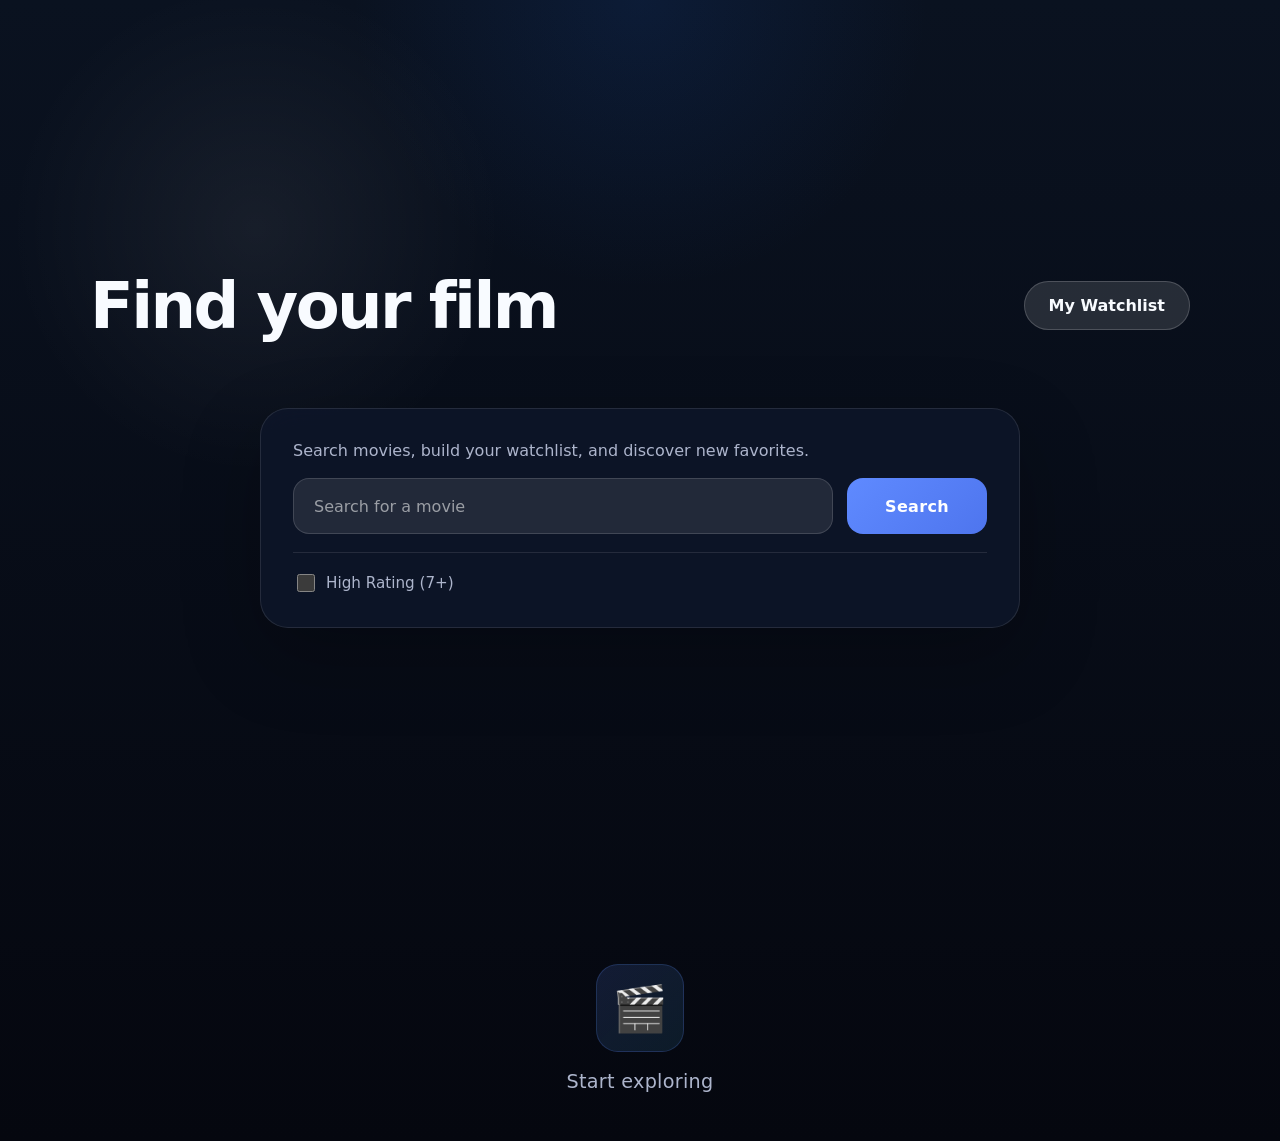
<file: index.html>
<!DOCTYPE html>
<html lang="en">
<head>
  <meta charset="UTF-8" />
  <meta name="viewport" content="width=device-width, initial-scale=1.0" />
  <title>Movie Suggestions</title>
  <link rel="stylesheet" href="style.css" />
</head>
<body>
  <div id="offline-banner" class="offline-banner">Your internet is turned off</div>
  <main class="hero">
    <div class="hero__content">
      <header class="hero__header">
        <h1 class="hero__title">Find your film</h1>
        <a class="watchlist-btn" href="watchlist.html">My Watchlist</a>
      </header>
      <section class="search-card">
        <p>Search movies, build your watchlist, and discover new favorites.</p>
        <form class="search-form">
          <label class="visually-hidden" for="movie-search">Search for a movie</label>
          <input
            id="movie-search"
            class="search-input"
            type="search"
            placeholder="Search for a movie"
            autocomplete="off"
          />
          <button type="submit" class="search-button">Search</button>
        </form>
        <div class="filter-controls">
          <label class="filter-checkbox">
            <input type="checkbox" id="high-rating-filter" />
            <span>High Rating (7+)</span>
          </label>
        </div>
      </section>

      <section class="search-results hidden" id="results">
        <div class="movie-results" id="movie-list"></div>
      </section>
    </div>
  </main>

  <section class="empty-state" id="empty-state">
    <div class="empty-state__icon"></div>
    <p>Start exploring</p>
  </section>

  <script src="script.js"></script>
</body>
</html>
</file>
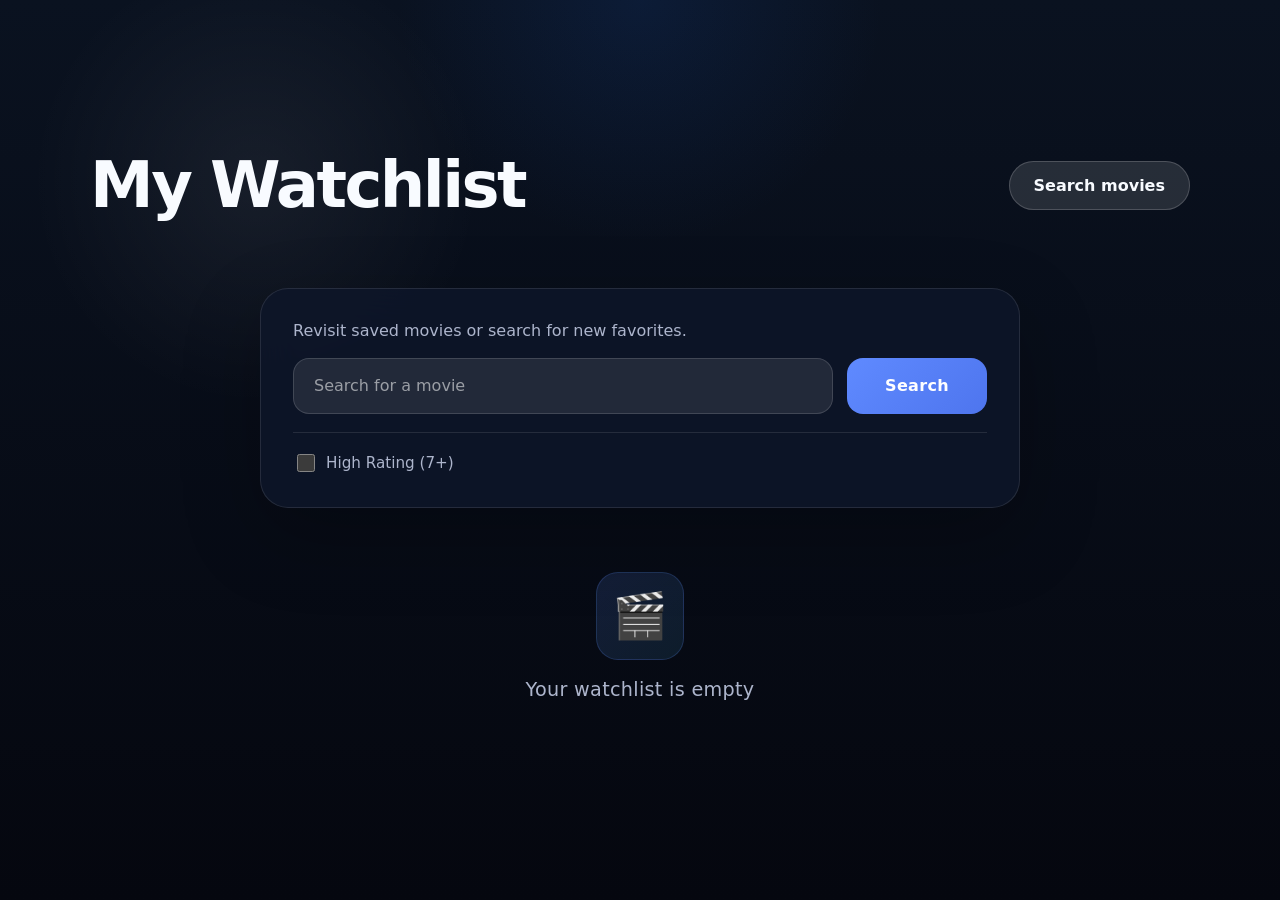
<file: watchlist.html>
<!DOCTYPE html>
<html lang="en">
<head>
  <meta charset="UTF-8" />
  <meta name="viewport" content="width=device-width, initial-scale=1.0" />
  <title>My Watchlist</title>
  <link rel="stylesheet" href="style.css" />
</head>
<body>
  <div id="offline-banner" class="offline-banner">Your internet is turned off</div>
  <main class="hero">
    <div class="hero__content">
      <header class="hero__header">
        <h1 class="hero__title">My Watchlist</h1>
        <a class="watchlist-btn" href="index.html">Search movies</a>
      </header>

      <section class="search-card">
        <p>Revisit saved movies or search for new favorites.</p>
        <form class="search-form" id="search-form">
          <label class="visually-hidden" for="movie-search">Search for a movie</label>
          <input
            id="movie-search"
            class="search-input"
            type="search"
            placeholder="Search for a movie"
            autocomplete="off"
          />
          <button type="submit" class="search-button">Search</button>
        </form>
        <div class="filter-controls">
          <label class="filter-checkbox">
            <input type="checkbox" id="high-rating-filter" />
            <span>High Rating (7+)</span>
          </label>
        </div>
      </section>

      <section class="search-results hidden" id="results">
        <div class="movie-results" id="movie-list"></div>
      </section>

      <section class="watchlist-placeholder empty-state" id="empty-state">
        <div class="empty-state__icon"></div>
        <p>Your watchlist is empty</p>
      </section>
    </div>
  </main>

  <script src="script.js"></script>
</body>
</html>
</file>
<file: style.css>
:root {
  color-scheme: dark;
  --bg: #080b12;
  --surface: rgba(12, 18, 31, 0.92);
  --surface-strong: rgba(255, 255, 255, 0.12);
  --text: #f8fbff;
  --muted: #adb5cc;
  --accent: #5f8aff;
  --accent-strong: #4e75ee;
  --border: rgba(255, 255, 255, 0.14);
}

* {
  box-sizing: border-box;
}

html, body {
  margin: 0;
  min-height: 100%;
  font-family: Inter, system-ui, -apple-system, BlinkMacSystemFont, "Segoe UI", sans-serif;
  color: var(--text);
  background: radial-gradient(circle at top, rgba(22, 72, 157, 0.18), transparent 22%),
    radial-gradient(circle at 20% 20%, rgba(255, 255, 255, 0.06), transparent 18%),
    linear-gradient(180deg, #0a1220 0%, #05070f 100%);
}

body {
  overflow-x: hidden;
}

img {
  max-width: 100%;
  display: block;
}

button,
input {
  font: inherit;
}

button {
  cursor: pointer;
}

.visually-hidden {
  position: absolute;
  width: 1px;
  height: 1px;
  padding: 0;
  border: 0;
  clip: rect(0, 0, 0, 0);
  clip-path: inset(50%);
  overflow: hidden;
  white-space: nowrap;
}

.offline-banner {
  position: fixed;
  top: 0;
  left: 0;
  right: 0;
  background: #ff4444;
  color: white;
  text-align: center;
  padding: 12px;
  font-weight: 600;
  z-index: 1000;
  display: none;
  box-shadow: 0 2px 8px rgba(0, 0, 0, 0.3);
}

.offline .hero {
  margin-top: 48px;
}

.hero {
  position: relative;
  min-height: 100vh;
  padding: 36px 24px 32px;
  display: grid;
  align-items: center;
  margin-top: 0;
}

.hero::before {
  content: "";
  position: absolute;
  inset: 0;
  background: linear-gradient(180deg, rgba(2, 6, 16, 0.62), rgba(2, 6, 16, 0.92) 65%),
    url('https://images.unsplash.com/photo-1517604931442-7c0b8ff4d6f7?auto=format&fit=crop&w=1600&q=80') center/cover no-repeat;
  filter: brightness(0.65);
  z-index: -2;
}

.hero::after {
  content: "";
  position: absolute;
  inset: 0;
  background: radial-gradient(circle at top left, rgba(95, 138, 255, 0.18), transparent 22%),
    radial-gradient(circle at bottom right, rgba(79, 198, 255, 0.1), transparent 26%);
  z-index: -1;
}

.hero__content {
  max-width: 1100px;
  width: 100%;
  margin: 0 auto;
}

.hero__header {
  display: flex;
  justify-content: space-between;
  align-items: center;
  gap: 18px;
  margin-bottom: 72px;
  flex-wrap: wrap;
  animation: slideInDown 700ms ease-out;
}

@keyframes slideInDown {
  0% {
    opacity: 0;
    transform: translateY(-30px);
  }
  100% {
    opacity: 1;
    transform: translateY(0);
  }
}

.hero__title {
  margin: 0;
  font-size: clamp(3.5rem, 5vw, 5.5rem);
  line-height: 0.95;
  letter-spacing: -0.04em;
}

.watchlist-btn {
  display: inline-flex;
  align-items: center;
  justify-content: center;
  padding: 14px 24px;
  border-radius: 999px;
  background: rgba(255, 255, 255, 0.12);
  border: 1px solid rgba(255, 255, 255, 0.18);
  color: var(--text);
  text-decoration: none;
  font-weight: 600;
  transition: transform 180ms ease, background 180ms ease, border-color 180ms ease;
}

.watchlist-btn:hover {
  transform: translateY(-1px);
  background: rgba(95, 138, 255, 0.16);
  border-color: rgba(95, 138, 255, 0.35);
}

.watchlist-btn.navigating {
  animation: navigateOut 600ms ease forwards;
}

@keyframes navigateOut {
  0% {
    transform: scale(1);
    opacity: 1;
  }
  100% {
    transform: scale(0.8);
    opacity: 0;
  }
}

.search-card {
  width: min(100%, 760px);
  margin: 0 auto;
  padding: 32px;
  border-radius: 28px;
  background: rgba(14, 23, 42, 0.82);
  backdrop-filter: blur(18px);
  border: 1px solid rgba(255, 255, 255, 0.1);
  box-shadow: 0 28px 80px rgba(0, 0, 0, 0.24);
  animation: slideDown 600ms ease-out;
}

@keyframes slideDown {
  0% {
    opacity: 0;
    transform: translateY(-20px);
  }
  100% {
    opacity: 1;
    transform: translateY(0);
  }
}

.search-card p {
  margin: 0 0 18px;
  color: var(--muted);
}

.search-form {
  display: grid;
  grid-template-columns: 1fr auto;
  gap: 14px;
}

.search-input {
  width: 100%;
  min-height: 56px;
  padding: 0 20px;
  border: 1px solid rgba(255, 255, 255, 0.14);
  border-radius: 16px;
  background: rgba(255, 255, 255, 0.09);
  color: var(--text);
  outline: none;
}

.search-input::placeholder {
  color: rgba(255, 255, 255, 0.55);
}

.search-button {
  min-width: 140px;
  border: none;
  border-radius: 16px;
  background: linear-gradient(135deg, var(--accent), var(--accent-strong));
  color: white;
  font-weight: 700;
  letter-spacing: 0.02em;
  transition: transform 180ms ease, filter 180ms ease;
}

.search-button:hover {
  transform: translateY(-1px);
  filter: brightness(1.02);
}

.filter-controls {
  margin-top: 18px;
  padding-top: 18px;
  border-top: 1px solid rgba(255, 255, 255, 0.1);
  display: flex;
  gap: 12px;
  align-items: center;
}

.filter-checkbox {
  display: flex;
  align-items: center;
  gap: 8px;
  cursor: pointer;
  font-size: 0.95rem;
  color: var(--muted);
  transition: color 180ms ease;
}

.filter-checkbox input[type="checkbox"] {
  width: 18px;
  height: 18px;
  cursor: pointer;
  accent-color: var(--accent);
}

.filter-checkbox:hover {
  color: var(--text);
}

.empty-state {
  padding: 64px 24px 48px;
  text-align: center;
}

.empty-state__icon {
  width: 88px;
  height: 88px;
  margin: 0 auto 18px;
  border-radius: 22px;
  display: grid;
  place-items: center;
  background: linear-gradient(135deg, rgba(95, 138, 255, 0.15), rgba(79, 198, 255, 0.1));
  border: 1px solid rgba(95, 138, 255, 0.2);
  animation: float 3s ease-in-out infinite;
}

@keyframes float {
  0%, 100% {
    transform: translateY(0px);
  }
  50% {
    transform: translateY(-12px);
  }
}

.empty-state__icon::before {
  content: "🎬";
  font-size: 2.8rem;
}

.empty-state p {
  margin: 0;
  font-size: 1.2rem;
  font-weight: 500;
  color: var(--muted);
  letter-spacing: 0.3px;
}

.hidden {
  display: none !important;
}

.movie-results {
  margin-top: 32px;
  display: grid;
  gap: 24px;
}

.movie-card {
  display: grid;
  grid-template-columns: 140px 1fr;
  gap: 22px;
  padding: 24px;
  border-radius: 28px;
  background: rgba(255, 255, 255, 0.06);
  border: 1px solid rgba(255, 255, 255, 0.1);
  transition: all 400ms ease;
  animation: cardFadeIn 600ms ease-out;
}

@keyframes cardFadeIn {
  0% {
    opacity: 0;
    transform: translateY(20px);
  }
  100% {
    opacity: 1;
    transform: translateY(0);
  }
}

.movie-card:hover {
  background: rgba(255, 255, 255, 0.09);
  border-color: rgba(95, 138, 255, 0.3);
  box-shadow: 0 8px 32px rgba(95, 138, 255, 0.12);
  transform: translateY(-4px);
}

.movie-card.deleting {
  animation: deleteCard 500ms cubic-bezier(0.4, 0, 0.6, 1) forwards;
}

@keyframes deleteCard {
  0% {
    opacity: 1;
    transform: translateX(0) scale(1);
  }
  50% {
    opacity: 0.5;
  }
  100% {
    opacity: 0;
    transform: translateX(-100%) scale(0.8);
  }
}

.movie-card__poster {
  width: 100%;
  min-height: 220px;
  border-radius: 22px;
  object-fit: cover;
  background: #0a1220;
}

.movie-card__body {
  display: flex;
  flex-direction: column;
  justify-content: space-between;
}

.movie-card__header {
  display: flex;
  align-items: center;
  justify-content: space-between;
  gap: 18px;
  flex-wrap: wrap;
}

.movie-card__title {
  margin: 0;
  font-size: 1.4rem;
}

.movie-card__rating {
  color: #ffd966;
  font-weight: 700;
}

.movie-card__meta {
  display: flex;
  gap: 18px;
  flex-wrap: wrap;
  color: var(--muted);
  font-size: 0.95rem;
  margin: 14px 0 18px;
}

.movie-card__overview {
  margin: 0;
  color: rgba(248, 251, 255, 0.82);
  line-height: 1.75;
}

.movie-card__watchlist {
  margin-top: 18px;
  width: fit-content;
  border: none;
  border-radius: 999px;
  padding: 12px 18px;
  background: rgba(255, 255, 255, 0.1);
  color: var(--text);
  font-weight: 600;
  letter-spacing: 0.3px;
  transition: all 180ms ease;
  position: relative;
  overflow: hidden;
}

.movie-card__watchlist::before {
  content: '';
  position: absolute;
  top: 0;
  left: -100%;
  width: 100%;
  height: 100%;
  background: rgba(255, 255, 255, 0.1);
  transition: left 300ms ease;
}

.movie-card__watchlist:hover {
  transform: translateY(-2px);
  background: rgba(95, 138, 255, 0.25);
  box-shadow: 0 4px 12px rgba(95, 138, 255, 0.2);
}

.movie-card__watchlist:hover::before {
  left: 100%;
}

.movie-card__watchlist.saved {
  background: rgba(95, 138, 255, 0.22);
  color: #d7e2ff;
  cursor: default;
}

.movie-card__watchlist.remove {
  background: rgba(239, 83, 80, 0.2);
  color: #ffb0a5;
}

.movie-card__watchlist.remove:hover {
  background: rgba(239, 83, 80, 0.3);
  box-shadow: 0 4px 12px rgba(239, 83, 80, 0.2);
}

.movie-card__watchlist:disabled {
  opacity: 0.7;
  cursor: default;
}

@media (max-width: 720px) {
  .hero {
    padding-top: 28px;
  }

  .hero__header {
    margin-bottom: 42px;
  }

  .watchlist-btn {
    width: 100%;
  }

  .search-card {
    padding: 24px;
  }

  .search-form {
    grid-template-columns: 1fr;
  }

  .search-button {
    width: 100%;
    padding: 12px 18px;
  }

  .filter-controls {
    flex-wrap: wrap;
  }

  .movie-card {
    grid-template-columns: 1fr;
    padding: 20px;
  }

  .movie-card__poster {
    min-height: 260px;
    border-radius: 22px;
  }

  .movie-card__meta {
    gap: 12px;
  }

  .movie-card__watchlist {
    width: 100%;
    justify-content: center;
  }
}

@media (max-width: 500px) {
  .hero {
    padding: 24px 16px 28px;
  }

  .hero__title {
    font-size: 2.8rem;
  }

  .search-card {
    padding: 20px;
  }

  .movie-card {
    gap: 18px;
  }
}
</file>
